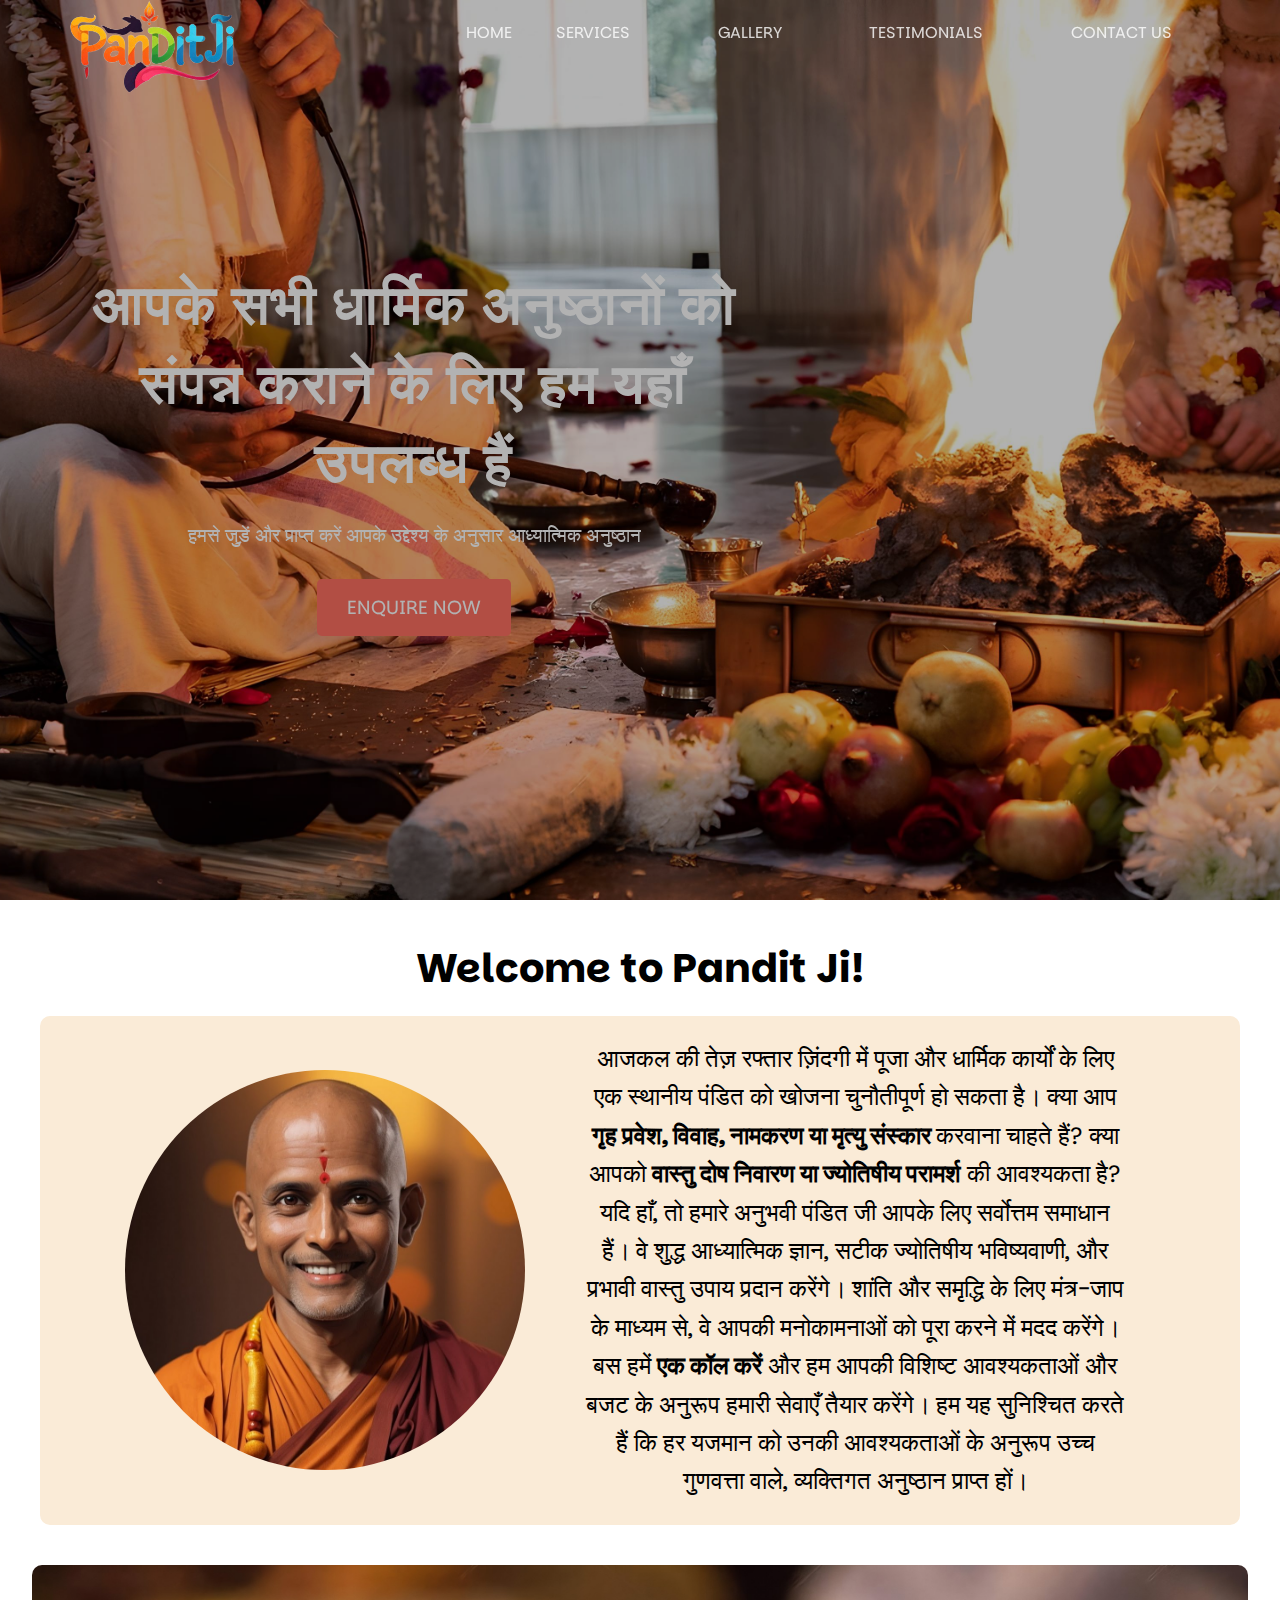
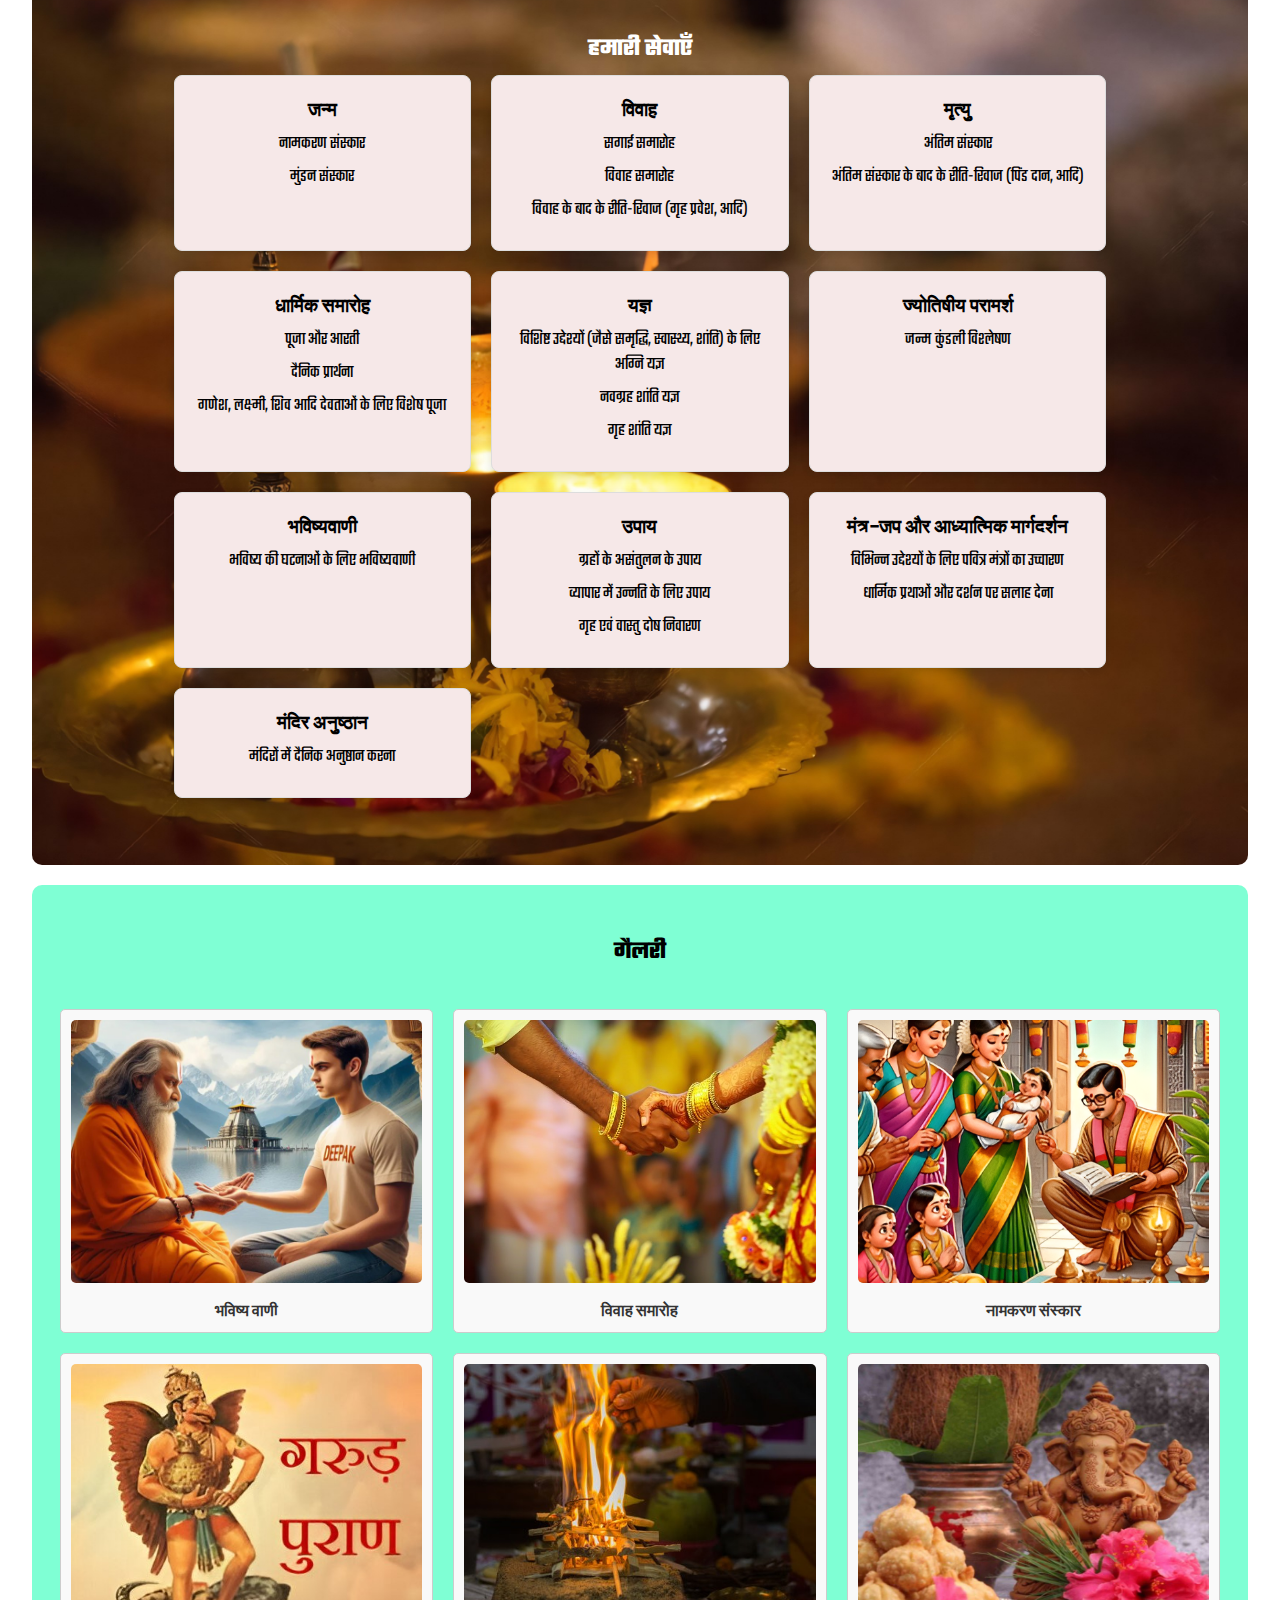
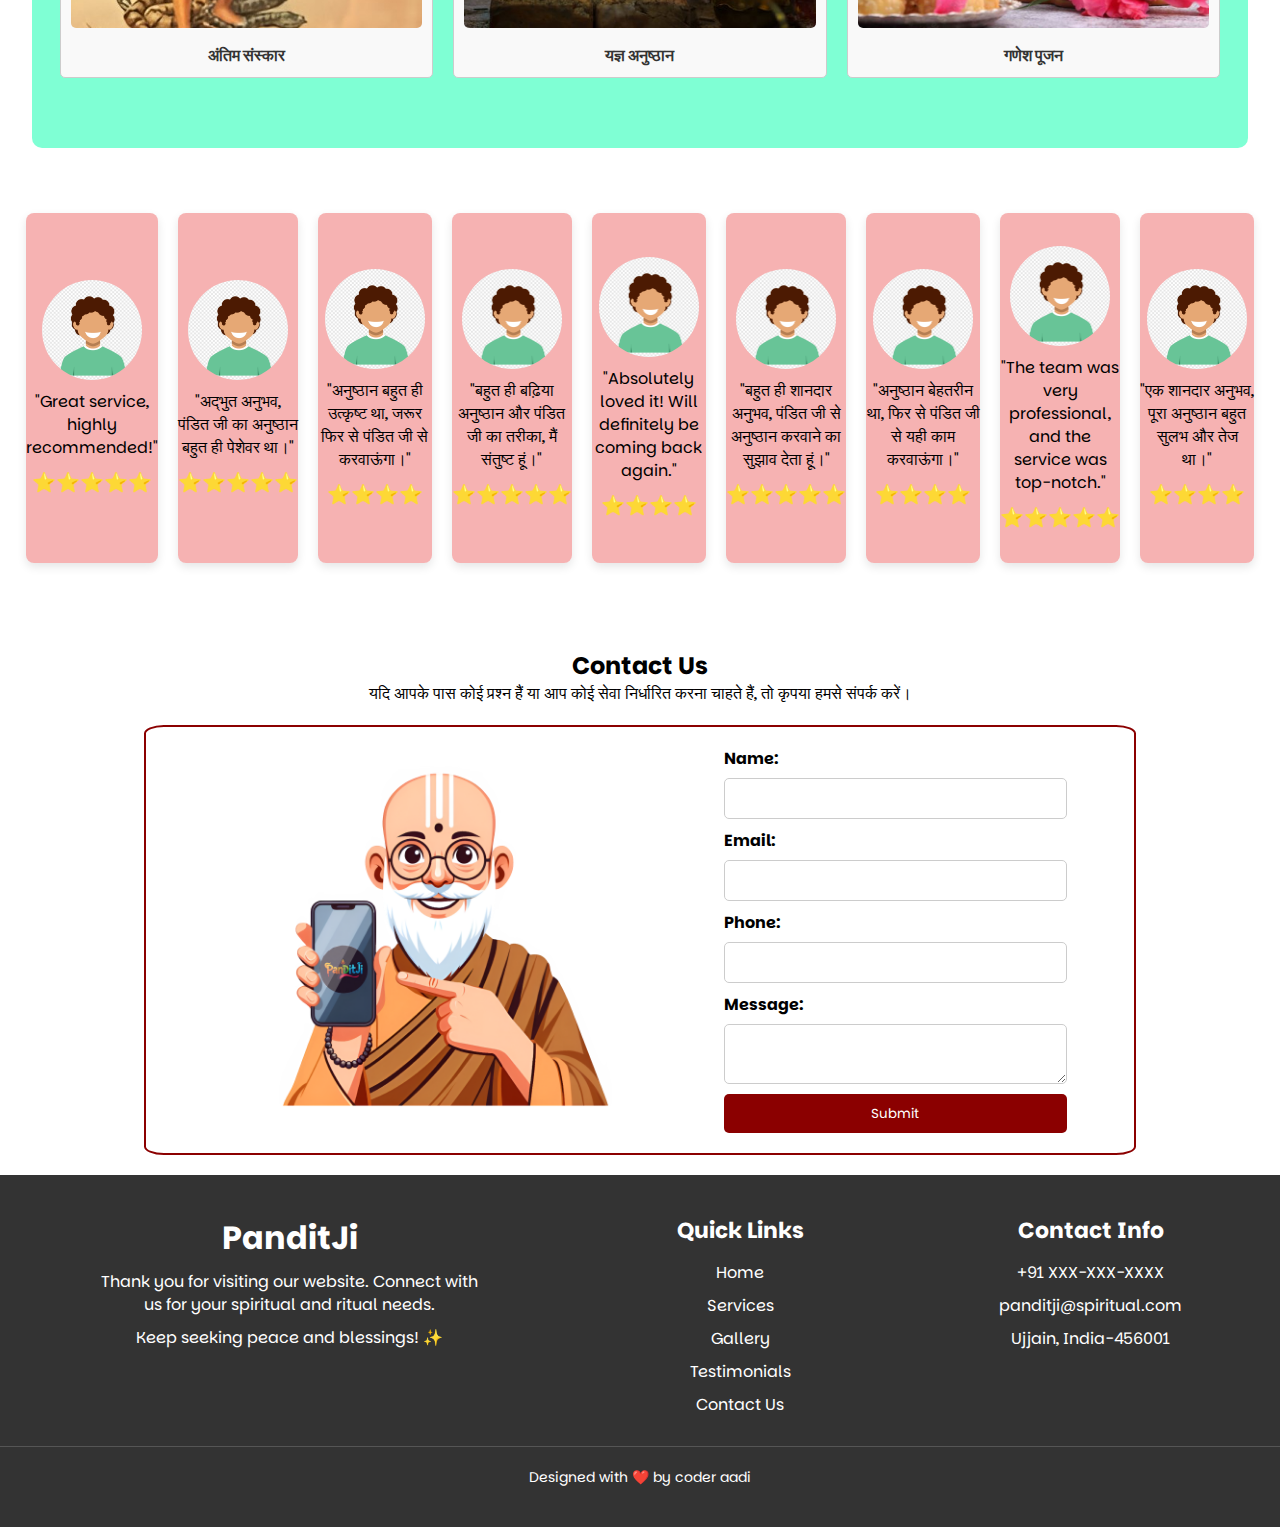
<file: index.html>
<!DOCTYPE html>
<html lang="en">

<head>
    <meta charset="UTF-8">
    <meta name="viewport" content="width=device-width, initial-scale=1.0">
    <title>PanditJi - Spiritual & Ritual Services</title>
    <link rel="icon" href="/assets/images/favicon.ico" type="image/x-icon">
    <link rel="stylesheet" href="assets/css/style.css">
    <link rel="preconnect" href="https://fonts.googleapis.com">
    <link rel="preconnect" href="https://fonts.gstatic.com" crossorigin>
    <link
        href="https://fonts.googleapis.com/css2?family=Montserrat:ital,wght@0,100..900;1,100..900&family=Parkinsans:wght@300..800&family=Poppins:ital,wght@0,100;0,200;0,300;0,400;0,500;0,600;0,700;0,800;0,900;1,100;1,200;1,300;1,400;1,500;1,600;1,700;1,800;1,900&display=swap"
        rel="stylesheet">
    <link
        href="https://fonts.googleapis.com/css2?family=Montserrat:ital,wght@0,100..900;1,100..900&family=Parkinsans:wght@300..800&family=Poppins:ital,wght@0,100;0,200;0,300;0,400;0,500;0,600;0,700;0,800;0,900;1,100;1,200;1,300;1,400;1,500;1,600;1,700;1,800;1,900&family=Teko:wght@300..700&display=swap"
        rel="stylesheet">
</head>

<body>
    <!-- Navbar -->
    <header>
        <nav class="nav">
            <div class="container">
                <div class="background-container"></div> <!-- Container for the background image -->
                <div class="logo">
                    <a href="index.html">
                        <img src="assets/images/logo.png" alt="PanditJi logo">
                    </a>
                </div>
                <div class="main_list" id="mainListDiv">
                    <ul>
                        <li><a href="#">Home</a></li>
                        <ul>
                            <li><a href="#services" onclick="scrollToServices()">Services</a></li>
                            <li><a href="#gallery" onclick="scrollToGallery()">Gallery</a></li>
                            <li><a href="#testimonials" onclick="scrollToTestimonials()">Testimonials</a></li>
                            <li><a href="#contact" onclick="scrollToContact()">Contact Us</a></li>
                        </ul>                        
                    </ul>
                </div>
                <div class="media_button">
                    <button class="main_media_button" id="mediaButton">
                        <span></span>
                        <span></span>
                        <span></span>
                    </button>
                </div>
            </div>
        </nav>
    </header>

    <!-- Hero Section -->
    <section class="hero">
        <div>
            <h1>आपके सभी धार्मिक अनुष्ठानों को संपन्न कराने के लिए हम यहाँ उपलब्ध हैं</h1>
            <p>हमसे जुड़ें और प्राप्त करें आपके उद्देश्य के अनुसार आध्यात्मिक अनुष्ठान</p>
            <button class="enquire-btn" onclick="scrollToContact()">Enquire Now</button>
        </div>
    </section>

    <!-- Home Section -->
    <section id="home">
        <!-- Heading for the section -->
        <h2>Welcome to Pandit Ji!</h2>

        <div class="home-content">
            <div class="pandit-image">
                <!-- Circular image of the Pandit Ji -->
                <img src="assets/images/profile-pandit.jpg" alt="Pandit Ji" class="pandit-image">
            </div>
            <div class="pandit-description">
                <!-- Refined Description Text -->
                <p> आजकल की तेज़ रफ्तार ज़िंदगी में पूजा और धार्मिक कार्यों के लिए एक स्थानीय पंडित को खोजना चुनौतीपूर्ण
                    हो
                    सकता है। क्या आप <strong>गृह प्रवेश, विवाह, नामकरण या मृत्यु संस्कार </strong>करवाना चाहते हैं? क्या
                    आपको <strong>वास्तु दोष निवारण या ज्योतिषीय परामर्श</strong> की आवश्यकता है? यदि हाँ, तो हमारे
                    अनुभवी
                    पंडित जी आपके लिए सर्वोत्तम समाधान हैं। वे शुद्ध आध्यात्मिक ज्ञान, सटीक ज्योतिषीय भविष्यवाणी, और
                    प्रभावी
                    वास्तु उपाय प्रदान करेंगे। शांति और समृद्धि के लिए मंत्र-जाप के माध्यम से, वे आपकी मनोकामनाओं को
                    पूरा
                    करने में मदद करेंगे। बस हमें <strong>एक कॉल करें</strong> और हम आपकी विशिष्ट आवश्यकताओं और बजट के
                    अनुरूप
                    हमारी सेवाएँ तैयार करेंगे। हम यह सुनिश्चित करते हैं कि हर यजमान को उनकी आवश्यकताओं के अनुरूप उच्च
                    गुणवत्ता वाले, व्यक्तिगत अनुष्ठान प्राप्त हों। </p>
            </div>
        </div>
    </section>

    <!-- Services Section -->
    <div class="services-wrapper">
        <section id="services">
            <h2>हमारी सेवाएँ</h2>
            <div class="services-grid">
                <div class="service-tile">
                    <h3>जन्म</h3>
                    <ul>
                        <li>नामकरण संस्कार</li>
                        <li>मुंडन संस्कार</li>
                    </ul>
                </div>

                <div class="service-tile">
                    <h3>विवाह</h3>
                    <ul>
                        <li>सगाई समारोह</li>
                        <li>विवाह समारोह</li>
                        <li>विवाह के बाद के रीति-रिवाज (गृह प्रवेश, आदि)</li>
                    </ul>
                </div>

                <div class="service-tile">
                    <h3>मृत्यु</h3>
                    <ul>
                        <li>अंतिम संस्कार</li>
                        <li>अंतिम संस्कार के बाद के रीति-रिवाज (पिंड दान, आदि)</li>
                    </ul>
                </div>

                <div class="service-tile">
                    <h3>धार्मिक समारोह</h3>
                    <ul>
                        <li>पूजा और आरती</li>
                        <li>दैनिक प्रार्थना</li>
                        <li>गणेश, लक्ष्मी, शिव आदि देवताओं के लिए विशेष पूजा</li>
                    </ul>
                </div>

                <div class="service-tile">
                    <h3>यज्ञ</h3>
                    <ul>
                        <li>विशिष्ट उद्देश्यों (जैसे समृद्धि, स्वास्थ्य, शांति) के लिए अग्नि यज्ञ</li>
                        <li>नवग्रह शांति यज्ञ</li>
                        <li>गृह शांति यज्ञ</li>
                    </ul>
                </div>

                <div class="service-tile">
                    <h3>ज्योतिषीय परामर्श</h3>
                    <ul>
                        <li>जन्म कुंडली विश्लेषण</li>
                    </ul>
                </div>

                <div class="service-tile">
                    <h3>भविष्यवाणी</h3>
                    <ul>
                        <li>भविष्य की घटनाओं के लिए भविष्यवाणी</li>
                    </ul>
                </div>

                <div class="service-tile">
                    <h3>उपाय</h3>
                    <ul>
                        <li>ग्रहों के असंतुलन के उपाय</li>
                        <li>व्यापार में उन्नति के लिए उपाय</li>
                        <li>गृह एवं वास्तु दोष निवारण</li>
                    </ul>
                </div>

                <div class="service-tile">
                    <h3>मंत्र-जप और आध्यात्मिक मार्गदर्शन</h3>
                    <ul>
                        <li>विभिन्न उद्देश्यों के लिए पवित्र मंत्रों का उच्चारण</li>
                        <li>धार्मिक प्रथाओं और दर्शन पर सलाह देना</li>
                    </ul>
                </div>

                <div class="service-tile">
                    <h3>मंदिर अनुष्ठान</h3>
                    <ul>
                        <li>मंदिरों में दैनिक अनुष्ठान करना</li>
                    </ul>
                </div>
            </div>
        </section>
    </div>

    <!-- About Us Section -->
    <!-- <section id="about">
        <h2>About Us</h2>
        <p>Navgraha Pandit is dedicated to providing high-quality spiritual services, guided by experienced and
            professional pandits.</p>
    </section> -->

    <!-- Gallery Section -->
    <div class="gallery-wrapper">
        <section id="gallery">
            <h2>गैलरी</h2>
            <!-- Gallery Grid -->
            <div class="gallery-grid">
                <div class="gallery-item">
                    <img src="assets/images/astrology.jpg" alt="Anushthan 1">
                    <p>भविष्य वाणी</p>
                </div>
                <div class="gallery-item">
                    <img src="assets/images/shadi.jpg" alt="Anushthan 2">
                    <p>विवाह समारोह</p>
                </div>
                <div class="gallery-item">
                    <img src="assets/images/namkaran.png" alt="Anushthan 3">
                    <p>नामकरण संस्कार</p>
                </div>
                <div class="gallery-item">
                    <img src="assets/images/garud-puran.jpg" alt="Anushthan 4">
                    <p>अंतिम संस्कार</p>
                </div>
                <div class="gallery-item">
                    <img src="assets/images/yagya.jpg" alt="Anushthan 5">
                    <p>यज्ञ अनुष्ठान</p>
                </div>
                <div class="gallery-item">
                    <img src="assets/images/ganesh-pooja.jpg" alt="Anushthan 6">
                    <p>गणेश पूजन</p>
                </div>
            </div>
        </section>
    </div>

    <!-- Testimonials Section -->
    <section id="testimonials">
        <div class="testimonial-container">
            <div class="testimonial-card">
                <img src="/assets/images/user.png" alt="Person 1">
                <div class="review">"Great service, highly recommended!"</div>
                <div class="stars">⭐⭐⭐⭐⭐</div>
            </div>
            <div class="testimonial-card">
                <img src="/assets/images/user.png" alt="Person 2">
                <div class="review">"अद्भुत अनुभव, पंडित जी का अनुष्ठान बहुत ही पेशेवर था।"</div>
                <div class="stars">⭐⭐⭐⭐⭐</div>
            </div>
            <div class="testimonial-card">
                <img src="/assets/images/user.png" alt="Person 3">
                <div class="review">"अनुष्ठान बहुत ही उत्कृष्ट था, जरूर फिर से पंडित जी से करवाऊंगा।"</div>
                <div class="stars">⭐⭐⭐⭐</div>
            </div>
            <div class="testimonial-card">
                <img src="/assets/images/user.png" alt="Person 4">
                <div class="review">"बहुत ही बढ़िया अनुष्ठान और पंडित जी का तरीका, मैं संतुष्ट हूं।"</div>
                <div class="stars">⭐⭐⭐⭐⭐</div>
            </div>
            <div class="testimonial-card">
                <img src="/assets/images/user.png" alt="Person 5">
                <div class="review">"Absolutely loved it! Will definitely be coming back again."</div>
                <div class="stars">⭐⭐⭐⭐</div>
            </div>
            <div class="testimonial-card">
                <img src="/assets/images/user.png" alt="Person 6">
                <div class="review">"बहुत ही शानदार अनुभव, पंडित जी से अनुष्ठान करवाने का सुझाव देता हूं।"</div>
                <div class="stars">⭐⭐⭐⭐⭐</div>
            </div>
            <div class="testimonial-card">
                <img src="/assets/images/user.png" alt="Person 7">
                <div class="review">"अनुष्ठान बेहतरीन था, फिर से पंडित जी से यही काम करवाऊंगा।"</div>
                <div class="stars">⭐⭐⭐⭐</div>
            </div>
            <div class="testimonial-card">
                <img src="/assets/images/user.png" alt="Person 8">
                <div class="review">"The team was very professional, and the service was top-notch."</div>
                <div class="stars">⭐⭐⭐⭐⭐</div>
            </div>
            <div class="testimonial-card">
                <img src="/assets/images/user.png" alt="Person 9">
                <div class="review">"एक शानदार अनुभव, पूरा अनुष्ठान बहुत सुलभ और तेज था।"</div>
                <div class="stars">⭐⭐⭐⭐</div>
            </div>
            <!-- <div class="testimonial-card">
                <img src="/assets/images/user.png" alt="Person 10">
                <div class="review">"Amazing experience, very professional."</div>
                <div class="stars">⭐⭐⭐⭐⭐</div>
            </div> -->
        </div>
    </section>

    <!-- Contact Us Section -->
    <section id="contact">
        <h2>Contact Us</h2>
        <p>यदि आपके पास कोई प्रश्न हैं या आप कोई सेवा निर्धारित करना चाहते हैं, तो कृपया हमसे संपर्क करें।</p>

        <div class="contact-container">
            <div class="contact-image">
                <img src="assets/images/contact-us.png" alt="Contact Us Image">
            </div>
            <div class="contact-form">
                <form>
                    <label for="name">Name:</label>
                    <input type="text" id="name" name="name">

                    <label for="email">Email:</label>
                    <input type="email" id="email" name="email">

                    <label for="phone">Phone:</label>
                    <input type="phone" id="phone" name="phone" required>

                    <label for="message">Message:</label>
                    <textarea id="message" name="message"></textarea>

                    <button type="submit">Submit</button>
                </form>
            </div>
        </div>
    </section>

    <!-- Footer -->
    <footer>
        <div class="footer-container">
            <div class="footer-text">
                <h2>PanditJi</h2>
                <p>Thank you for visiting our website. Connect with us for your spiritual and ritual needs.</p>
                <p>Keep seeking peace and blessings! ✨</p>
            </div>

            <div class="footer-links">
                <h3>Quick Links</h3>
                <ul>
                    <li><a href="#">Home</a></li>
                    <li><a href="#services">Services</a></li>
                    <!-- <li><a href="#">About Us</a></li> -->
                    <li><a href="#gallery">Gallery</a></li>
                    <li><a href="#testimonials">Testimonials</a></li>
                    <li><a href="#contact">Contact Us</a></li>
                </ul>
            </div>

            <div class="footer-contact">
                <h3>Contact Info</h3>
                <ul>
                    <li>+91 XXX-XXX-XXXX</li>
                    <li>panditji@spiritual.com</li>
                    <li>Ujjain, India-456001</li>
                </ul>
            </div>
        </div>

        <!-- Footer Design Credit -->
        <div class="footer-design">
            <p>Designed with ❤️ by <a href="https://www.linkedin.com/in/aditya-aerpule-a22062309/">coder aadi</a></p>
        </div>
    </footer>


    <script src="assets/script/script.js"></script>
</body>

</html>
</file>
<file: assets/css/style.css>
/* Global Reset: Resets margin, padding, and box-sizing for all elements */
* {
    margin: 0;
    padding: 0;
    box-sizing: border-box;
    transition: all 0.4s;
    font-family: 'Parkinsans', -apple-system, BlinkMacSystemFont, "Segoe UI", Roboto, Helvetica, Arial, sans-serif,
        "Apple Color Emoji", "Segoe UI Emoji", "Segoe UI Symbol";
}

/* Container Class: Adds margin to the left and right sides for the content */
.container {
    margin-left: 5%;
    margin-right: 5%;
}

/* Navbar Section: Styles the navigation bar, makes it fixed at the top */
.nav {
    width: 100%;
    height: 65px;
    position: fixed;
    line-height: 65px;
    text-align: center;
    background-color: transparent;
    z-index: 1000;
    transition: background-color 0.3s ease;
}

/* Logo Section: Positions the logo inside the navbar */
.nav div.logo {
    width: 180px;
    height: auto;
    margin-top: 2%;
    position: absolute;
    top: 50%;
    transform: translateY(-50%);
}

/* Logo Image: Ensures the logo image fills its container */
.nav div.logo img {
    width: 100%;
    height: auto;
}

.nav div.logo img:hover {
    transform: scale(1.1);
    transition: transform 0.3s ease;
}

/* Navbar List Section: Defines the container for the navigation menu */
.nav div.main_list {
    width: 750px;
    height: 65px;
    float: right;
}

/* Navbar List: Styles the unordered list that holds menu items */
.nav div.main_list ul {
    width: 100%;
    height: 65px;
    display: flex;
    list-style: none;
    padding: 0;
    margin: 0;
}

/* Navbar List Item: Defines the size and layout of each list item */
.nav div.main_list ul li {
    height: 65px;
    display: flex;
    align-items: center;
    flex-grow: 1;
    justify-content: center;
}

/* Navbar Link Styling: Sets default styles for each navigation link */
.nav div.main_list ul li a {
    text-decoration: none;
    color: rgba(255, 255, 255, 0.8);
    line-height: 65px;
    text-transform: uppercase;
    transition: color 0.3s ease, transform 0.3s ease;
    display: inline-block;
    text-align: center;
}

/* Pop-up Hover Effect: Scales the text size when hovering over a link */
.nav div.main_list ul li a:hover {
    color: #8B0000;
    text-decoration: none;
    transform: scale(1.25);
    transform-origin: center;
    text-shadow: 1px 1px 3px rgba(218, 220, 167, 0.914);
}

/* Media Button Section: Styles for media buttons like social media icons */
.nav div.media_button {
    width: 40px;
    height: 40px;
    background-color: transparent;
    position: absolute;
    right: 15px;
    top: 12px;
    display: none;
}

/* Navbar Scroll Effect: Changes navbar background when scrolling */
.scrolled {
    background-color: rgba(0, 0, 0, 0.5);
    backdrop-filter: blur(10px);
}

/* Media Button - Main Button: Styles for the button in the media section */
.nav div.media_button button.main_media_button {
    width: 100%;
    height: 100%;
    background-color: transparent;
    outline: 0;
    border: none;
    cursor: pointer;
}

/* Media Button - Icon: Styles for the lines that make up the media button */
.nav div.media_button button.main_media_button span {
    width: 98%;
    height: 1px;
    display: block;
    background-color: #fff;
    margin-top: 9px;
    margin-bottom: 10px;
}

/* Hero Section: Styling the hero container */
.hero {
    width: 100%;
    height: 100vh;
    background-image: url('/assets/images/background.jpeg');
    background-size: cover;
    background-position: center;
    background-repeat: no-repeat;
    display: flex;
    justify-content: flex-start;
    align-items: center;
    filter: brightness(70%);
    position: relative;
    padding-left: 5%;
}

/* Hero Content (Text and Button) */
.hero div {
    text-align: center;
    color: white;
    z-index: 10;
    max-width: 700px;
    padding: 20px;
}

/* Hero Heading (Main Title) */
.hero h1 {
    font-size: 3.5em;
    margin-bottom: 20px;
    text-transform: uppercase;
    letter-spacing: 2px;
    font-weight: 700;
}

/* Hero Paragraph */
.hero p {
    font-size: 1.2em;
    margin-bottom: 30px;
    font-weight: 400;
}

/* Enquire Button Styling */
.hero .enquire-btn {
    padding: 15px 30px;
    font-size: 1.2em;
    background-color: #ff6f61;
    color: white;
    border: none;
    cursor: pointer;
    transition: background-color 0.3s ease, transform 0.3s ease;
    text-transform: uppercase;
    border-radius: 5px;
}

/* Hover Effect for Enquire Button */
.hero .enquire-btn:hover {
    background-color: #e55548;
    transform: scale(1.05);
}

/* Home Section Styling */
#home {
    text-align: center;
    padding: 40px;
    font-family: "Teko", sans-serif;
}

#home h2 {
    font-size: 2.5em;
    margin-bottom: 20px;
}

.home-content {
    display: flex;
    justify-content: center;
    align-items: center;
    gap: 30px;
    margin-top: 20px;
    background-color: antiquewhite;
    border-radius: 10px;
    padding: 2%;
}

.pandit-image {
    width: 400px;
    height: 400px;
    border-radius: 50%;
    object-fit: cover;
}

#home p {
    font-size: 1.5em;
    line-height: 1.6;
    max-width: 600px;
    margin: 0;
    margin-left: 5%;
    margin-right: 5%;
}

/* Service styling section */

.services-wrapper {
    display: flex;
    justify-content: center;
    align-items: center;
    height: 100vh;
    width: 95%;
    margin: 0;
    background-image: url("/assets/images/sevice-bg.jpg");
    background-size: 100% auto;
    background-position: center;
    background-repeat: no-repeat;
    margin-left: auto;
    margin-right: auto;
    border-radius: 10px;
}

#services {
    padding: 20px;
    text-align: center;
    font-family: "Teko", sans-serif;
    font-optical-sizing: auto;
    width: 80%;
}

#services h2 {
    margin-bottom: 1%;
    font-family: "Teko", sans-serif;
    font-optical-sizing: auto;
    font-weight: 700;
    font-style: normal;
    color: white;
}

#services li {
    font-family: "Teko", sans-serif;
    font-size: 1.1em;
    font-weight: 400;
    /* Use regular weight */
    font-style: normal;
    /* Normal font style */
}

.services-grid {
    display: grid;
    grid-template-columns: repeat(auto-fit, minmax(250px, 1fr));
    gap: 20px;
}

.service-tile {
    background-color: #f6e8e8;
    border: 1px solid #ddd;
    padding: 20px;
    border-radius: 8px;
    box-shadow: 0 4px 8px rgba(0, 0, 0, 0.1);
}

.service-tile:hover {
    background-color: #f0f0f0;
    transform: scale(1.05);
    box-shadow: 0 8px 16px rgba(0, 0, 0, 0.2);
    cursor: pointer;
}

.service-tile h3 {
    margin-top: 0;
    font-size: 1.2em;
}

.service-tile ul {
    list-style-type: none;
    padding: 0;
}

.service-tile ul li {
    margin: 8px 0;
}

/* About Us Section: Background image for the about us section */
#about {
    width: 100%;
    height: 100vh;
    background-image: url('/assets/images/about-background.jpg');
    background-size: cover;
    background-position: center center;
    background-repeat: no-repeat;
    filter: brightness(70%);
}

/* Gallery Section Style */
.gallery-wrapper {
    display: flex;
    justify-content: center;
    /* Centers the content horizontally */
    align-items: center;
    /* Centers the content vertically */
    height: auto;
    /* Adjust height based on content */
    width: 95%;
    margin-top: 20px;
    margin-left: auto;
    margin-right: auto;
    background-color: aquamarine;
    border-radius: 10px;
}

#gallery {
    text-align: center;
    margin: 50px 0;
    /* Adds space above and below the gallery */
    font-family: "Teko", sans-serif;
    font-optical-sizing: auto;
}

.gallery-grid {
    display: grid;
    grid-template-columns: repeat(3, 1fr);
    /* This sets 3 columns */
    gap: 20px;
    padding: 20px;
    width: 100%;
    /* Make gallery grid take full width */
    max-width: 1200px;
    /* Limit the max width of the gallery */
}

#gallery h2 {
    margin-bottom: 20px;
    /* Adds space below the heading */
    font-family: "Teko", sans-serif;
    font-optical-sizing: auto;
    font-weight: 700;
    font-style: normal;
}

.gallery-item {
    border: 1px solid #ccc;
    padding: 10px;
    width: 100%;
    /* Make sure items take full width within the grid */
    max-width: 400px;
    /* Limit the width of individual items */
    border-radius: 5px;
    background-color: #f9f9f9;
}

.gallery-item:hover {
    transform: scale(1.05);
    box-shadow: 0 4px 15px rgba(0, 0, 0, 0.2);
}

.gallery-item img {
    width: 100%;
    height: auto;
    border-radius: 5px;
}

.gallery-item p {
    margin-top: 10px;
    font-weight: bold;
    color: #333;
}


/* Testimonials Section: Background image for the testimonials section */
/* Testimonials Section */
#testimonials {
    padding: 40px 0;
    position: relative;
    display: flex;
    justify-content: center;
    align-items: center;
    width: 100%;
    overflow: hidden;
}

/* Container that holds testimonial cards */
.testimonial-container {
    display: flex;
    justify-content: center;
    gap: 20px;
    width: 100%;
    padding: 2%;
}

/* Styling for each testimonial card */
.testimonial-card {
    background: rgba(225, 0, 0, 0.3);
    border-radius: 8px;
    width: 250px;
    height: 350px;
    display: flex;
    flex-direction: column;
    align-items: center;
    justify-content: center;
    box-shadow: 0 4px 10px rgba(0, 0, 0, 0.1);
    position: relative;
    transition: transform 0.3s ease, box-shadow 0.3s ease;
}

/* Image styling for testimonial cards */
.testimonial-card img {
    border-radius: 50%;
    width: 100px;
    height: 100px;
    object-fit: cover;
}

/* Review text inside cards */
.testimonial-card .review {
    margin: 10px 0;
    font-size: 1rem;
    text-align: center;
}

/* Stars rating inside cards */
.testimonial-card .stars {
    font-size: 1.2rem;
    color: #ffcc00;
}

/* Hover effect to pop up the card */
.testimonial-card:hover {
    transform: scale(1.1); /* Scale up the card */
    box-shadow: 0 6px 15px rgba(0, 0, 0, 0.2); /* Slightly more shadow */
    z-index: 10; /* Bring the hovered card to the front */
}

/* Make responsive adjustments */
@media screen and (max-width: 768px) {
    .testimonial-container {
        flex-direction: column;
        align-items: center;
    }

    .testimonial-card {
        width: 200px;
        height: 300px;
    }
}

#contact {
    padding: 20px;
    text-align: center;
}

.contact-container {
    display: flex;
    justify-content: space-between;
    align-items: center;
    border: 2px solid #8B0000;
    /* Border color */
    border-radius: 2%;
    /* Rounded corners */
    padding: 20px;
    margin-top: 20px;
    margin-left: 10%;
    margin-right: 10%;
}

.contact-image img {
    width: 60%;
    height: auto;
    border-radius: 2%;
    /* Optional to match container */
}

.contact-form {
    width: 90%;
    margin-right: 5%;
}

.contact-form form {
    display: flex;
    flex-direction: column;
}

.contact-form label {
    display: block;
    margin-bottom: 8px;
    font-weight: bold;
    margin-right: 90%;
}

.contact-form input,
.contact-form textarea {
    margin-bottom: 10px;
    padding: 10px;
    border-radius: 5px;
    border: 1px solid #ccc;
}

.contact-form button {
    padding: 10px;
    background-color: #8B0000;
    color: white;
    border: none;
    border-radius: 5px;
    cursor: pointer;
}

.contact-form button:hover {
    background-color: #A52A2A;
    /* Darker red on hover */
}

a {
    text-decoration: none;
    color: inherit;
}

/* Footer Section */
footer {
    background-color: #333;
    /* Dark background */
    color: white;
    /* Text color */
    padding: 40px 0;
    text-align: center;
    font-family: "Teko", sans-serif;
}

/* Footer Container - Organize content */
.footer-container {
    display: flex;
    justify-content: space-around;
    align-items: flex-start;
    padding-bottom: 20px;
    margin-bottom: 20px;
    border-bottom: 1px solid #555;
    /* Subtle divider */
}

/* Footer Text Section */
.footer-text {
    max-width: 30%;
}

.footer-text h2 {
    font-size: 32px;
    margin-bottom: 10px;
}

.footer-text p {
    font-size: 16px;
    margin-bottom: 10px;
}

/* Quick Links Section */
.footer-links {
    max-width: 30%;
}

.footer-links h3 {
    font-size: 22px;
    margin-bottom: 15px;
}

.footer-links ul {
    list-style-type: none;
    padding: 0;
}

.footer-links li {
    margin-bottom: 10px;
    transition: transform 0.3s ease, color 0.3s ease;
}

.footer-links li:hover {
    color: yellow;
    /* Change to yellow on hover */
    transform: scale(1.2);
    /* Popup effect */
    cursor: pointer;
}

.footer-links a {
    color: white;
    text-decoration: none;
    transition: color 0.3s ease, transform 0.3s ease;
}

.footer-links a:hover {
    color: yellow;
    /* Change to yellow on hover */
    transform: scale(1.2);
    /* Popup effect */
    cursor: pointer;
}

/* Contact Info Section */
.footer-contact {
    max-width: 30%;
}

.footer-contact h3 {
    font-size: 22px;
    margin-bottom: 15px;
}

.footer-contact ul {
    list-style-type: none;
    padding: 0;
}

.footer-contact li {
    margin-bottom: 10px;
    font-size: 16px;
    transition: color 0.3s ease, transform 0.3s ease;
    /* Transition for hover and popup effect */
}

.footer-contact li:hover {
    color: yellow;
    /* Change to yellow on hover */
    transform: scale(1.2);
    /* Popup effect */
    cursor: pointer;
}

/* Footer Design Credit */
.footer-design {
    text-align: center;
    margin-top: 20px;
    font-size: 14px;
}

.footer-design a {
    color: white;
    text-decoration: none;
    transition: color 0.3s ease, transform 0.3s ease;
}

.footer-design a:hover {
    color: yellow;
    /* Change to yellow on hover */
    transform: scale(1.05);
    /* Popup effect */
}

/* Hover effect on Designed by text */
.footer-design p {
    margin: 0;
}

@media only screen and (max-width: 768px) {

    /* Adjust the container margins for small screens */
    .container {
        margin-left: 2%;
        margin-right: 2%;
    }

    /* Navbar: Stack items and reduce padding */
    .nav {
        height: 60px;
        position: relative;
    }

    /* Adjust logo size */
    .nav div.logo {
        width: 120px;
        margin-top: 10px;
    }

    /* Hamburger icon for mobile menu */
    .hamburger {
        display: block;
        position: absolute;
        top: 15px;
        right: 15px;
        cursor: pointer;
        font-size: 2em;
        color: #333;
    }

    /* Hide the main menu by default on mobile */
    .nav div.main_list {
        display: none;
    }

    /* Show menu when open */
    .nav.open div.main_list {
        display: block;
    }

    /* Reduce font size for navigation links */
    .nav div.main_list ul li a {
        font-size: 1em;
    }

    /* Hero section: Adjust font size and padding */
    .hero h1 {
        font-size: 2.2em;
    }

    .hero p {
        font-size: 1em;
    }

    /* Enquire Button: Adjust size */
    .hero .enquire-btn {
        padding: 10px 20px;
        font-size: 1em;
    }

    /* Home section: Adjust image and text size */
    #home .container {
        display: flex;
        flex-direction: column;
        /* Stack the image and paragraph */
        align-items: center;
        /* Center the content horizontally */
        text-align: center;
        /* Center the text */
    }

    .home-content {
        margin-bottom: 2%;
    }

    #home .pandit-image {
        display: none;
    }

    #home .pandit-description {
        width: 100%;
        /* Full width on mobile */
    }

    /* Services: Adjust grid layout to single column */
    .services-wrapper {
        margin-top: 2%;
    }

    .services-grid {
        grid-template-columns: 1fr;
    }

    .service-tile {
        padding: 15px;
    }

    /* Gallery: Stack images vertically */
    .gallery-grid {
        grid-template-columns: 1fr;
    }

    /* Contact: Stack form and image vertically */
    .contact-container {
        flex-direction: column;
    }

    .contact-form {
        width: 100%;
        margin-right: 0;
    }

    .contact-image img {
        width: 100%;
    }

    /* Footer: Center text and reduce padding */
    footer {
        padding: 20px 0;
    }

    footer p {
        font-size: 0.9em;
    }

}
</file>
